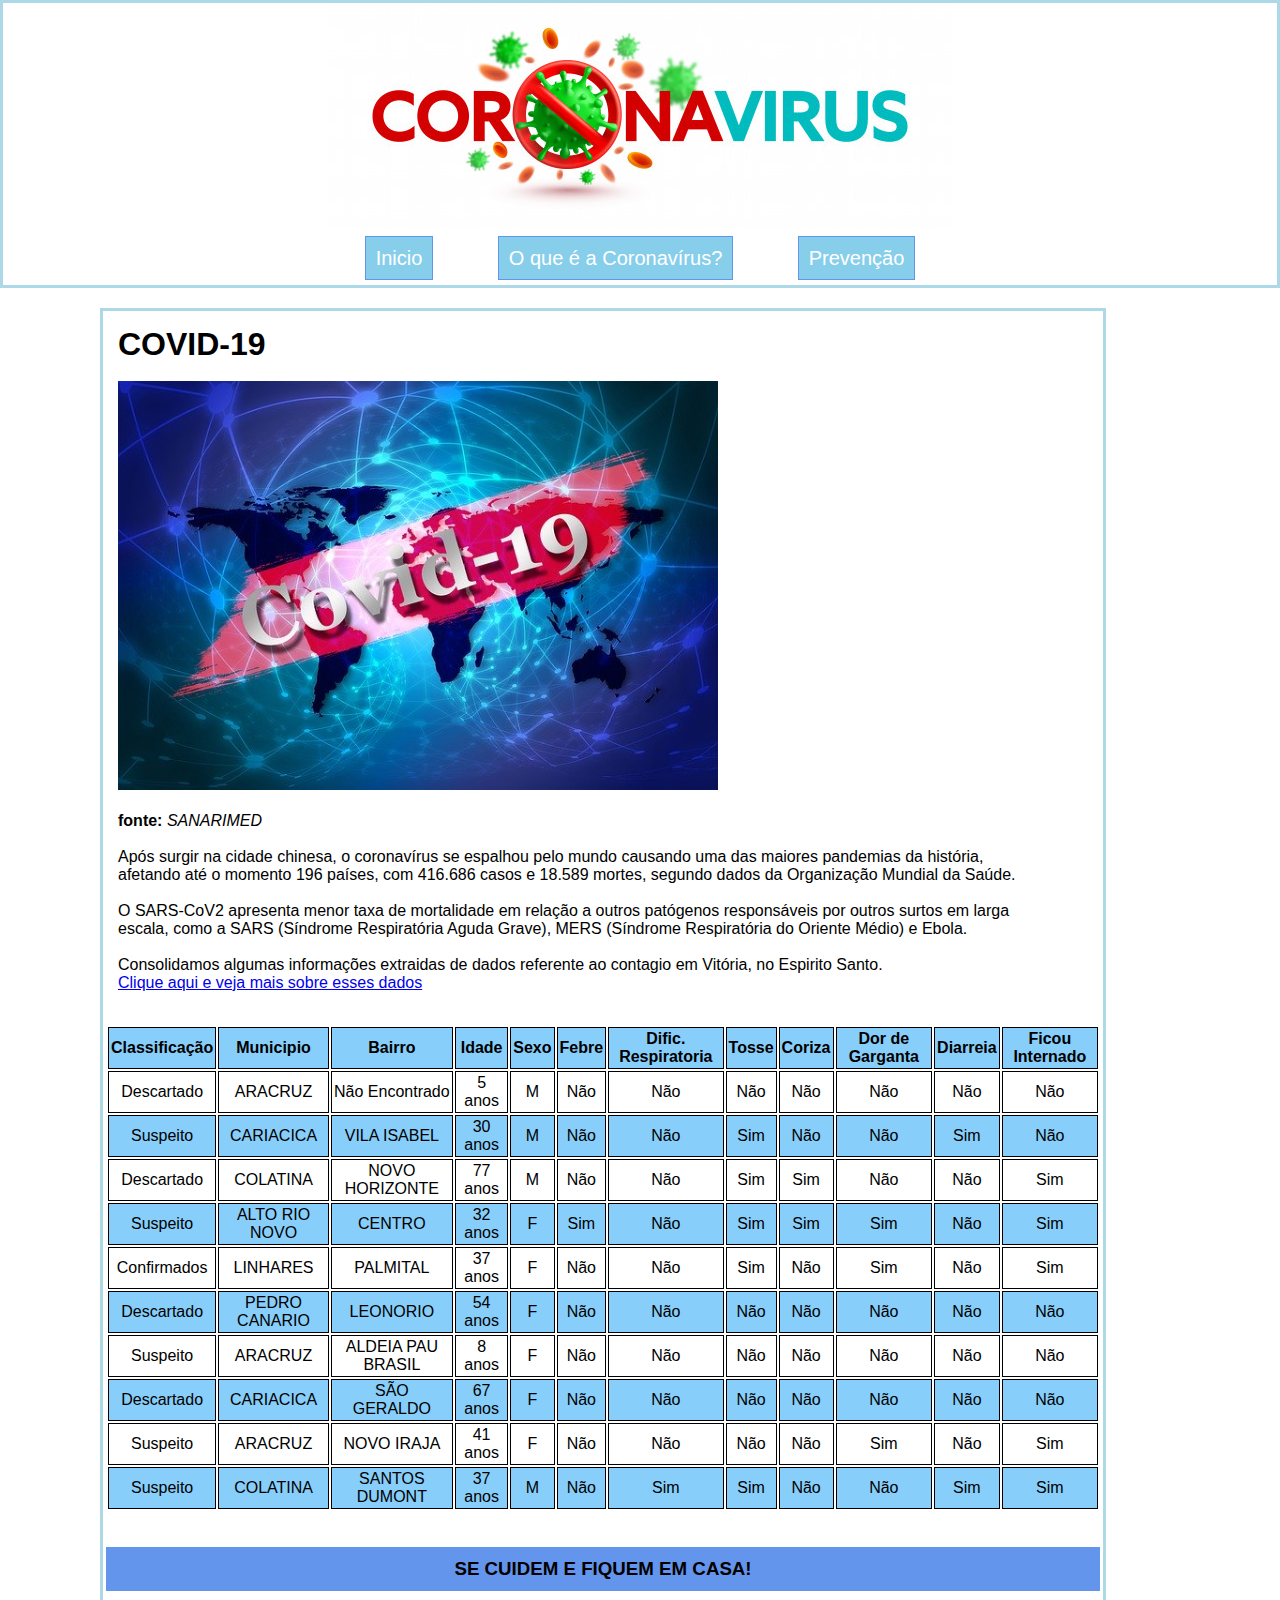
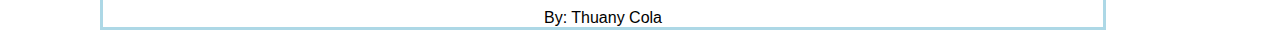
<file: index.html>
<!DOCTYPE html>
<html lang="pt-br">

<head>
    <meta charset="UTF-8">
    <link rel="stylesheet" href="css/estilo.css">
    <meta name="viewport" content="width=device-width, initial-scale=1.0">
    <title>Covid - 19</title>
</head>

<body>

    <div id="cabecalho">

        <div id="banner">
            <img src="img/banner covid 3.jpg">
        </div>

        <div id="menu">
            <a class="link-menu" href="index.html">Inicio</a>
            <a class="link-menu" href="o que e o covid.html">O que é a Coronavírus?</a>
            <a class="link-menu" href="prevencoes.html">Prevenção</a>
        </div>

    </div>

    <div id="principal">
        <div id="postagem">

            <h1>COVID-19</h1><br>
            <img width="600px" src="img/covid 19 icon.jpg"><br><br>
            <p><strong>fonte: </strong><i>SANARIMED</i></p><br>
            <p> Após surgir na cidade chinesa, o coronavírus se espalhou pelo mundo causando uma das maiores pandemias
                da história, afetando até o momento 196 países, com 416.686 casos e 18.589 mortes, segundo dados da
                Organização Mundial da Saúde.
            </p>
            <br>
            <p>
                O SARS-CoV2 apresenta menor taxa de mortalidade em relação a outros patógenos responsáveis por outros
                surtos em larga escala, como a SARS (Síndrome Respiratória Aguda Grave), MERS (Síndrome Respiratória do
                Oriente Médio) e Ebola.
            </p>
            <br>
            <p>Consolidamos algumas informações extraidas de dados referente ao contagio em Vitória, no Espirito Santo.
            </p>
            <a class="link-lateral" href="https://bi.static.es.gov.br/covid19/MICRODADOS.csv" target="_blank">Clique aqui e veja mais sobre esses dados</a></p><br>
        </div>

        <div id="tabela">
            <div class="table">
                <table>
                    <thead>
                        <tr>
                            <th>Classificação</th>
                            <th>Municipio</th>
                            <th>Bairro</th>
                            <th>Idade</th>
                            <th>Sexo</th>
                            <th>Febre</th>
                            <th>Dific. Respiratoria</th>
                            <th>Tosse</th>
                            <th>Coriza</th>
                            <th>Dor de Garganta</th>
                            <th>Diarreia</th>
                            <th>Ficou Internado</th>
                        </tr>
                    </thead>
                    <tbody>
                        <tr>
                            <td>Descartado</td>
                            <td>ARACRUZ</td>
                            <td>Não Encontrado</td>
                            <td>5 anos</td>
                            <td>M</td>
                            <td>Não</td>
                            <td>Não</td>
                            <td>Não</td>
                            <td>Não</td>
                            <td>Não</td>
                            <td>Não</td>
                            <td>Não</td>
                        <tr>
                            <td>Suspeito</td>
                            <td>CARIACICA</td>
                            <td>VILA ISABEL</td>
                            <td>30 anos</td>
                            <td>M</td>
                            <td>Não</td>
                            <td>Não</td>
                            <td>Sim</td>
                            <td>Não</td>
                            <td>Não</td>
                            <td>Sim</td>
                            <td>Não</td>
                        </tr>
                        <tr>
                            <td>Descartado</td>
                            <td>COLATINA</td>
                            <td>NOVO HORIZONTE</td>
                            <td>77 anos</td>
                            <td>M</td>
                            <td>Não</td>
                            <td>Não</td>
                            <td>Sim</td>
                            <td>Sim</td>
                            <td>Não</td>
                            <td>Não</td>
                            <td>Sim</td>
                        </tr>
                        <tr>
                            <td>Suspeito</td>
                            <td>ALTO RIO NOVO</td>
                            <td>CENTRO</td>
                            <td>32 anos</td>
                            <td>F</td>
                            <td>Sim</td>
                            <td>Não</td>
                            <td>Sim</td>
                            <td>Sim</td>
                            <td>Sim</td>
                            <td>Não</td>
                            <td>Sim</td>
                        </tr>
                        <tr>
                            <td>Confirmados</td>
                            <td>LINHARES</td>
                            <td>PALMITAL</td>
                            <td>37 anos</td>
                            <td>F</td>
                            <td>Não</td>
                            <td>Não</td>
                            <td>Sim</td>
                            <td>Não</td>
                            <td>Sim</td>
                            <td>Não</td>
                            <td>Sim</td>
                        </tr>
                        <tr>
                            <td>Descartado</td>
                            <td>PEDRO CANARIO</td>
                            <td>LEONORIO</td>
                            <td>54 anos</td>
                            <td>F</td>
                            <td>Não</td>
                            <td>Não</td>
                            <td>Não</td>
                            <td>Não</td>
                            <td>Não</td>
                            <td>Não</td>
                            <td>Não</td>
                        </tr>
                        <tr>
                            <td>Suspeito</td>
                            <td>ARACRUZ</td>
                            <td>ALDEIA PAU BRASIL</td>
                            <td>8 anos</td>
                            <td>F</td>
                            <td>Não</td>
                            <td>Não</td>
                            <td>Não</td>
                            <td>Não</td>
                            <td>Não</td>
                            <td>Não</td>
                            <td>Não</td>
                        </tr>
                        <tr>
                            <td>Descartado</td>
                            <td>CARIACICA</td>
                            <td>SÃO GERALDO</td>
                            <td>67 anos</td>
                            <td>F</td>
                            <td>Não</td>
                            <td>Não</td>
                            <td>Não</td>
                            <td>Não</td>
                            <td>Não</td>
                            <td>Não</td>
                            <td>Não</td>
                        </tr>
                        <tr>
                            <td>Suspeito</td>
                            <td>ARACRUZ</td>
                            <td>NOVO IRAJA</td>
                            <td>41 anos</td>
                            <td>F</td>
                            <td>Não</td>
                            <td>Não</td>
                            <td>Não</td>
                            <td>Não</td>
                            <td>Sim</td>
                            <td>Não</td>
                            <td>Sim</td>
                        </tr>
                        <tr>
                            <td>Suspeito</td>
                            <td>COLATINA</td>
                            <td>SANTOS DUMONT</td>
                            <td>37 anos</td>
                            <td>M</td>
                            <td>Não</td>
                            <td>Sim</td>
                            <td>Sim</td>
                            <td>Não</td>
                            <td>Não</td>
                            <td>Sim</td>
                            <td>Sim</td>
                        </tr>
                        </tr>
                    </tbody>
                </table>
                <br>
                <br>

                <div id="rodape">
                    <h3>SE CUIDEM E FIQUEM EM CASA!</h3>
                </div><br>
                <footer>
                    <article>By: Thuany Cola
                  </footer> 
                </div>

</body>

</html>
</file>
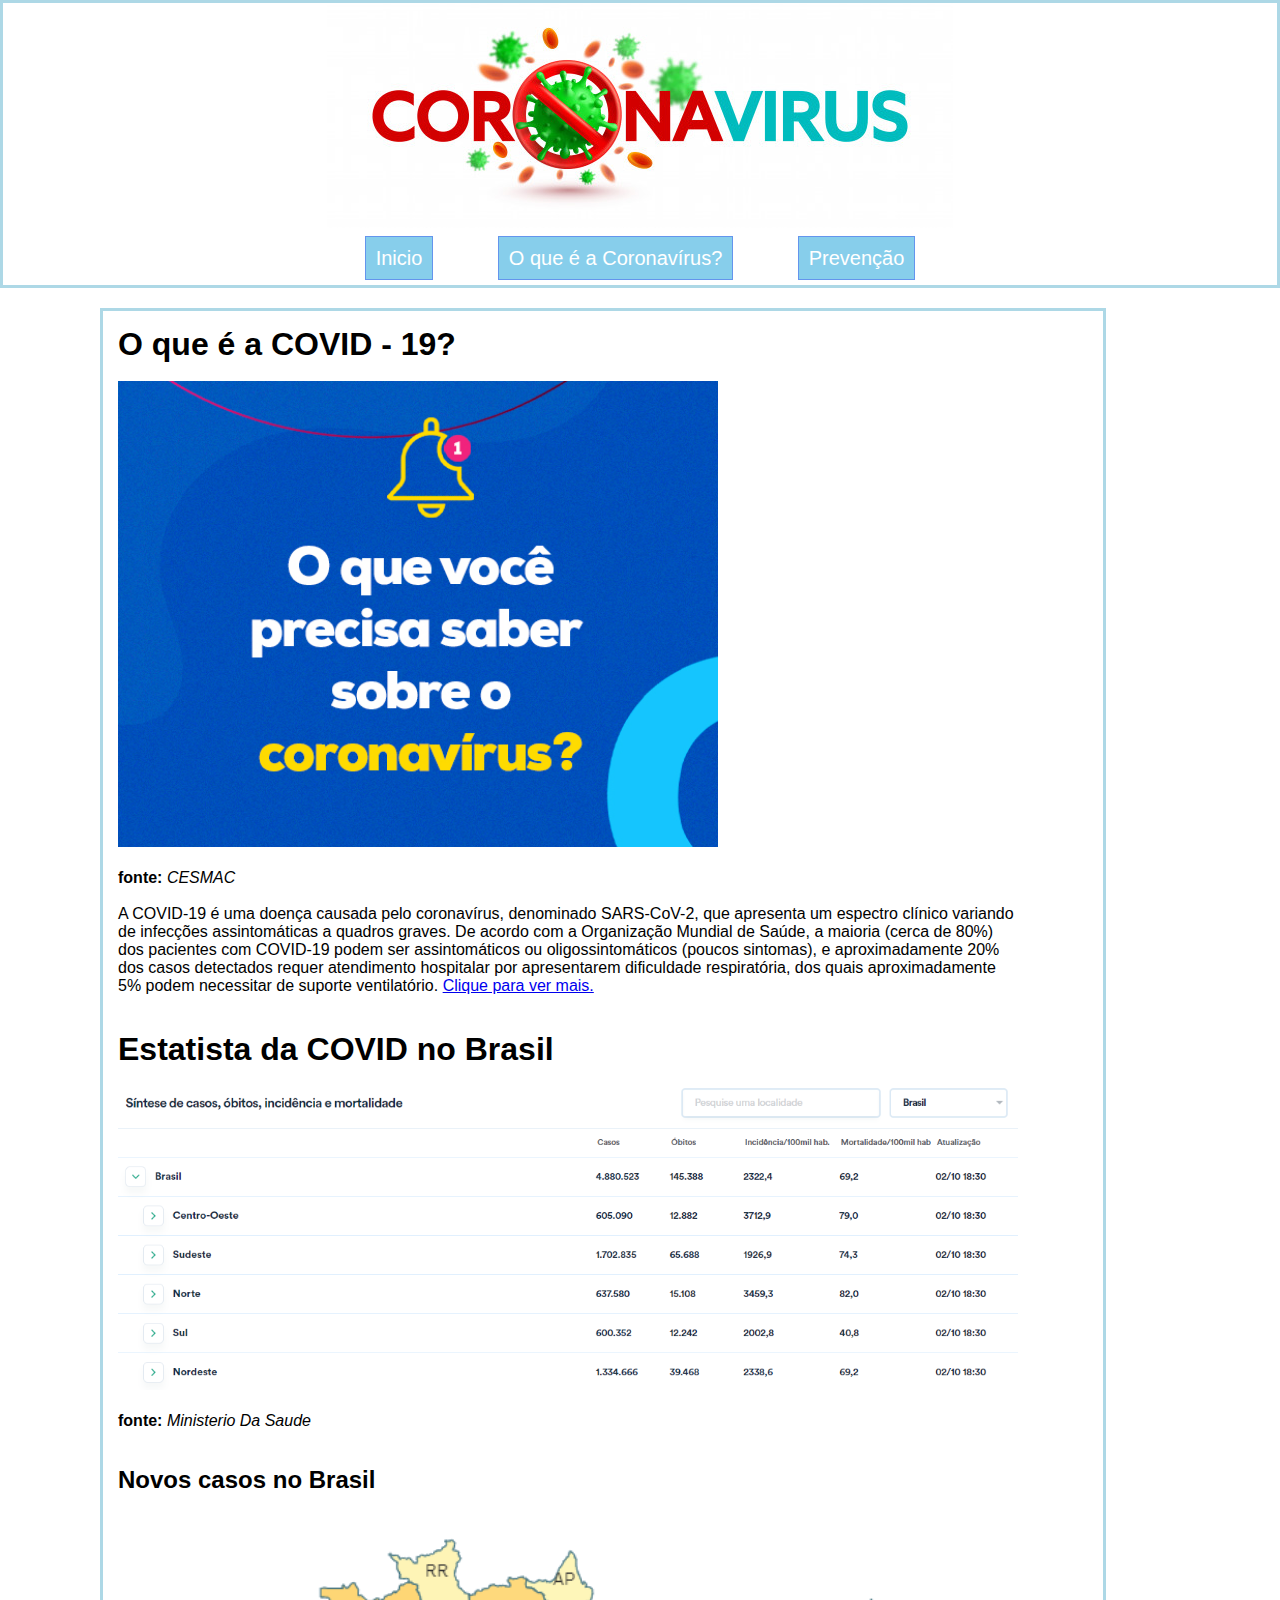
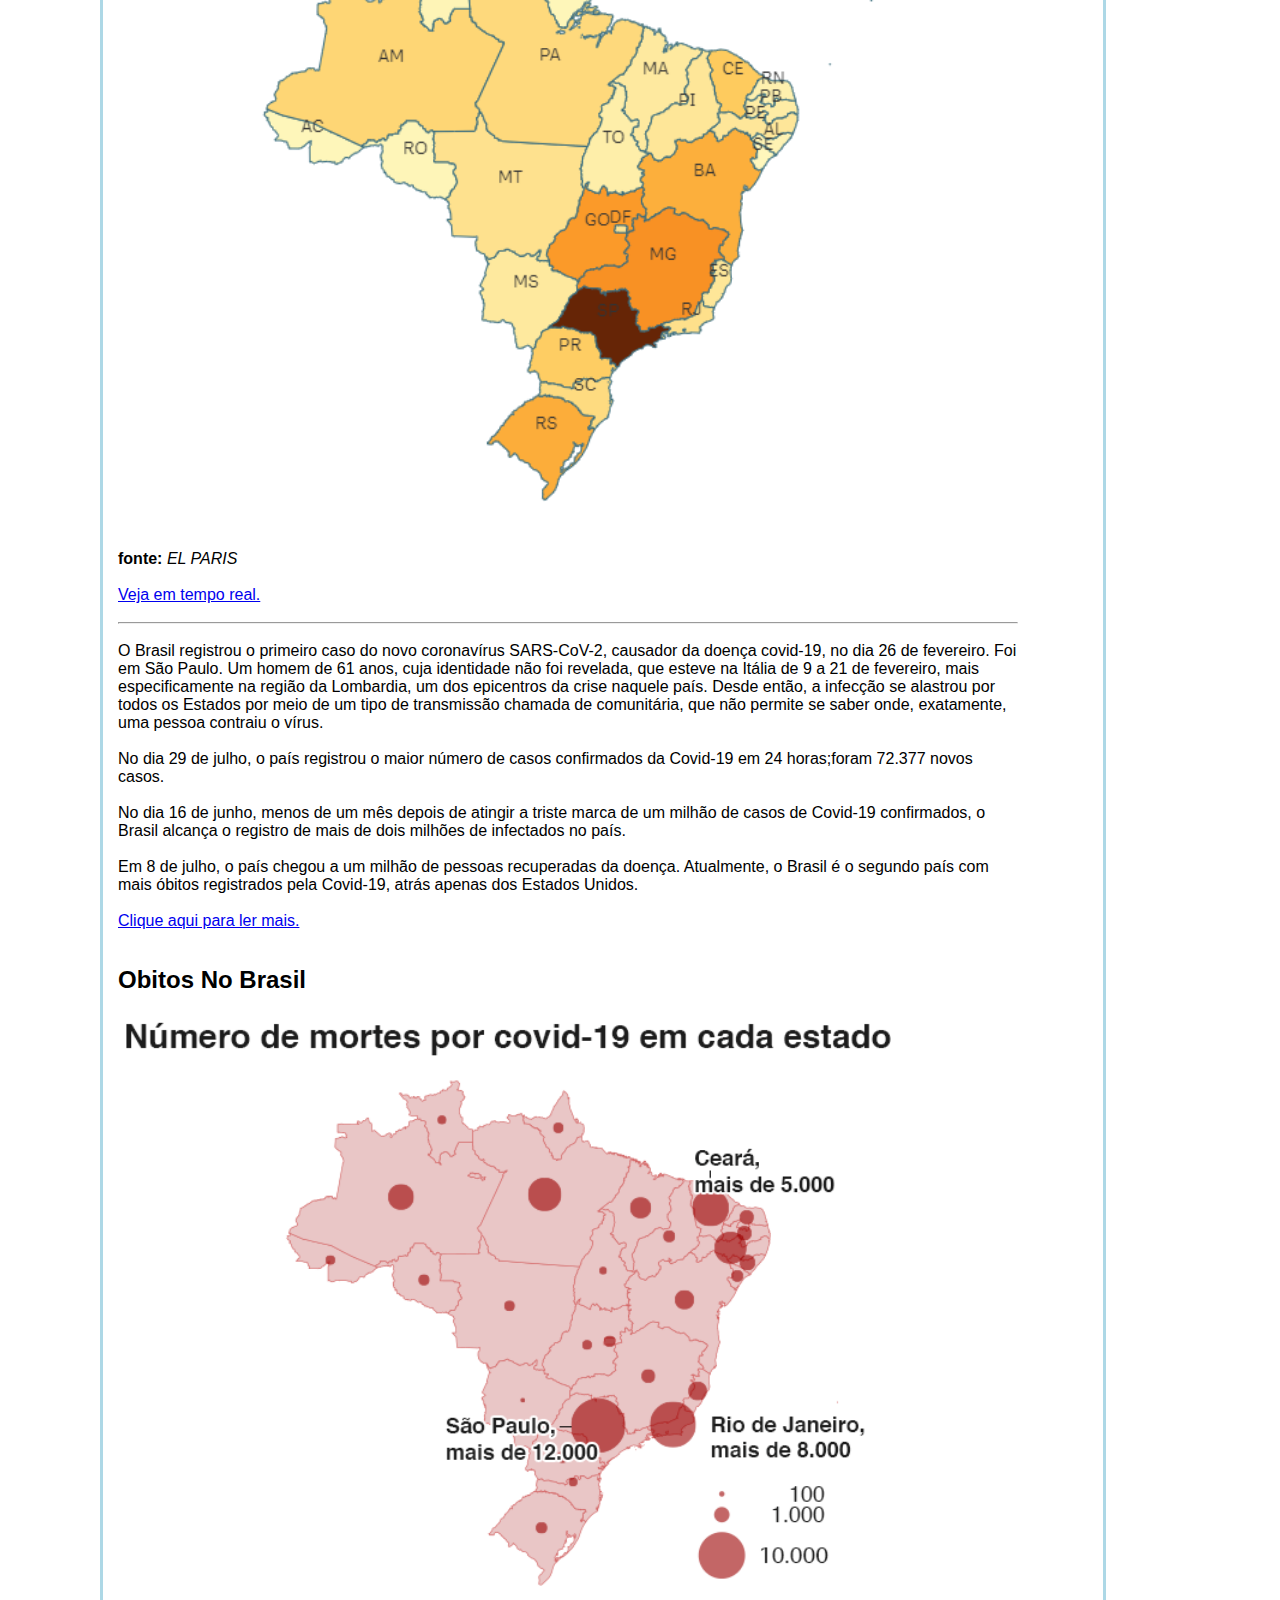
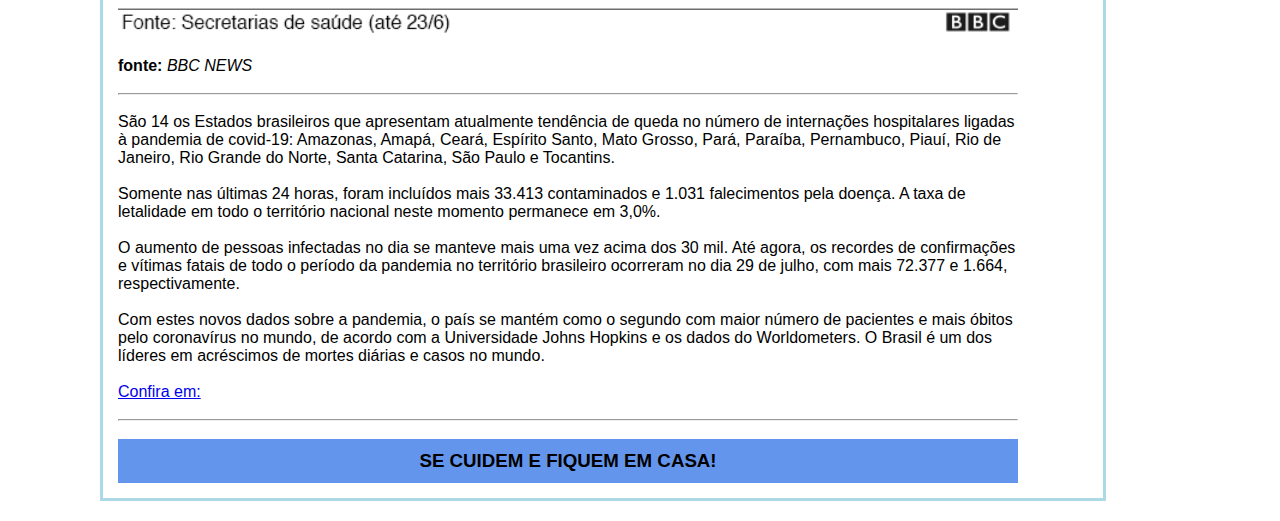
<file: o que e o covid.html>
<!DOCTYPE html>
<html lang="pt-br">

<head>
    <meta charset="UTF-8">
    <link rel="stylesheet" href="css/estilo.css">
    <meta name="viewport" content="width=device-width, initial-scale=1.0">
    <title>Covid - 19</title>
</head>

<body>

    <div id="cabecalho">
        <div id="banner">
            <img src="img/banner covid 3.jpg">
        </div>

        <div id="menu">
            <a class="link-menu" href="index.html">Inicio</a>
            <a class="link-menu" href="o que e o covid.html">O que é a Coronavírus?</a>
            <a class="link-menu" href="prevencoes.html">Prevenção</a>
        </div>
    </div>
    <div id="principal">
        <div id="postagem">

            <!-- AREA DE POSTAGEM -->
            <h1>O que é a COVID - 19?</h1><br>
            <img width="600px" src="img/covid o que precisa saber.jpg"><br><br>
            <p><strong>fonte: </strong><i>CESMAC</i></p><br>
            <p>A COVID-19 é uma doença causada pelo coronavírus, denominado SARS-CoV-2, que apresenta um espectro
                clínico variando de infecções assintomáticas a quadros graves. De acordo com a Organização Mundial de
                Saúde, a maioria (cerca de 80%) dos pacientes com COVID-19 podem ser assintomáticos ou
                oligossintomáticos (poucos sintomas), e aproximadamente 20% dos casos detectados requer atendimento
                hospitalar por apresentarem dificuldade respiratória, dos quais aproximadamente 5% podem necessitar de
                suporte ventilatório.
                <a class="link-lateral" href="https://coronavirus.saude.gov.br/sobre-a-doenca" target="_blank">Clique
                    para ver mais.</a></p><br><br>


            <h1>Estatista da COVID no Brasil</h1><br>
            <img width="900px" src="img/dados covid.PNG"><br><br>
            <p><strong>fonte: </strong><i>Ministerio Da Saude</i></p><br><br>


            <h2>Novos casos no Brasil</h2><br>
            <img width="900px" src="img/casos-novos.png"><br><br>
            <p><strong>fonte: </strong><i>EL PARIS</i></p><br>
            <a class="link-lateral" href="https://covid.saude.gov.br/" target="_blank"> Veja em tempo real.</h2><br>
            </a><br>
            <hr><br>

            <p> O Brasil registrou o primeiro caso do novo coronavírus SARS-CoV-2, causador da doença covid-19, no dia
                26
                de fevereiro. Foi em São Paulo. Um homem de 61 anos, cuja identidade não foi revelada, que esteve na
                Itália de 9 a 21 de fevereiro, mais especificamente na região da Lombardia, um dos epicentros da crise
                naquele país. Desde então, a infecção se alastrou por todos os Estados por meio de um tipo de
                transmissão chamada de comunitária, que não permite se saber onde, exatamente, uma pessoa contraiu o
                vírus.</p><br>
            <p> No dia 29 de julho, o país registrou o maior número de casos confirmados da Covid-19 em 24 horas;foram
                72.377 novos casos.</p><br>
            <p>No dia 16 de junho, menos de um mês depois de atingir a triste marca de um milhão de casos de Covid-19
                confirmados, o Brasil alcança o registro de mais de dois milhões de infectados no país. </p><br>
            <p>Em 8 de julho, o país chegou a um milhão de pessoas recuperadas da doença. Atualmente, o Brasil é o
                segundo
                país com mais óbitos registrados pela Covid-19, atrás apenas dos Estados Unidos.</p><br>
            <a class="link-lateral"
                href="https://brasil.elpais.com/ciencia/2020-07-23/evolucao-dos-casos-de-coronavirus-no-brasil.html"
                target="_blank">Clique aqui para ler mais.</a>
            <br>
            <br>
            <br>
            <h2>Obitos No Brasil</h2><br>
            <img width="900px" src="img/mapa brasil.png"><br><br>
            <p><strong>fonte: </strong><i>BBC NEWS</i></p>

            </a><br>
            <hr><br>

            <p>São 14 os Estados brasileiros que apresentam atualmente tendência de queda no número de internações
                hospitalares ligadas à pandemia de covid-19: Amazonas, Amapá, Ceará, Espírito Santo, Mato Grosso, Pará,
                Paraíba, Pernambuco, Piauí, Rio de Janeiro, Rio Grande do Norte, Santa Catarina, São Paulo e Tocantins.
            </p><br>
            <p>Somente nas últimas 24 horas, foram incluídos mais 33.413 contaminados e 1.031 falecimentos pela doença.
                A taxa de letalidade em todo o território nacional neste momento permanece em 3,0%.</p><br>
            <p>O aumento de pessoas infectadas no dia se manteve mais uma vez acima dos 30 mil. Até agora, os recordes
                de confirmações e vítimas fatais de todo o período da pandemia no território brasileiro ocorreram no dia
                29 de julho, com mais 72.377 e 1.664, respectivamente.</p><br>
            <p>Com estes novos dados sobre a pandemia, o país se mantém como o segundo com maior número de pacientes e
                mais óbitos pelo coronavírus no mundo, de acordo com a Universidade Johns Hopkins e os dados do
                Worldometers. O Brasil é um dos líderes em acréscimos de mortes diárias e casos no mundo.</p><br>
            <a class="link-lateral" href="https://www.bbc.com/portuguese/brasil-53155754"target="_blank">Confira em:</a>
            <br>
            <br>
            <hr><br>
            <div id="rodape">
                <footer>
                    <h3>SE CUIDEM E FIQUEM EM CASA!</h3>
                </footer>
            </div>


</body>

</html>
</file>
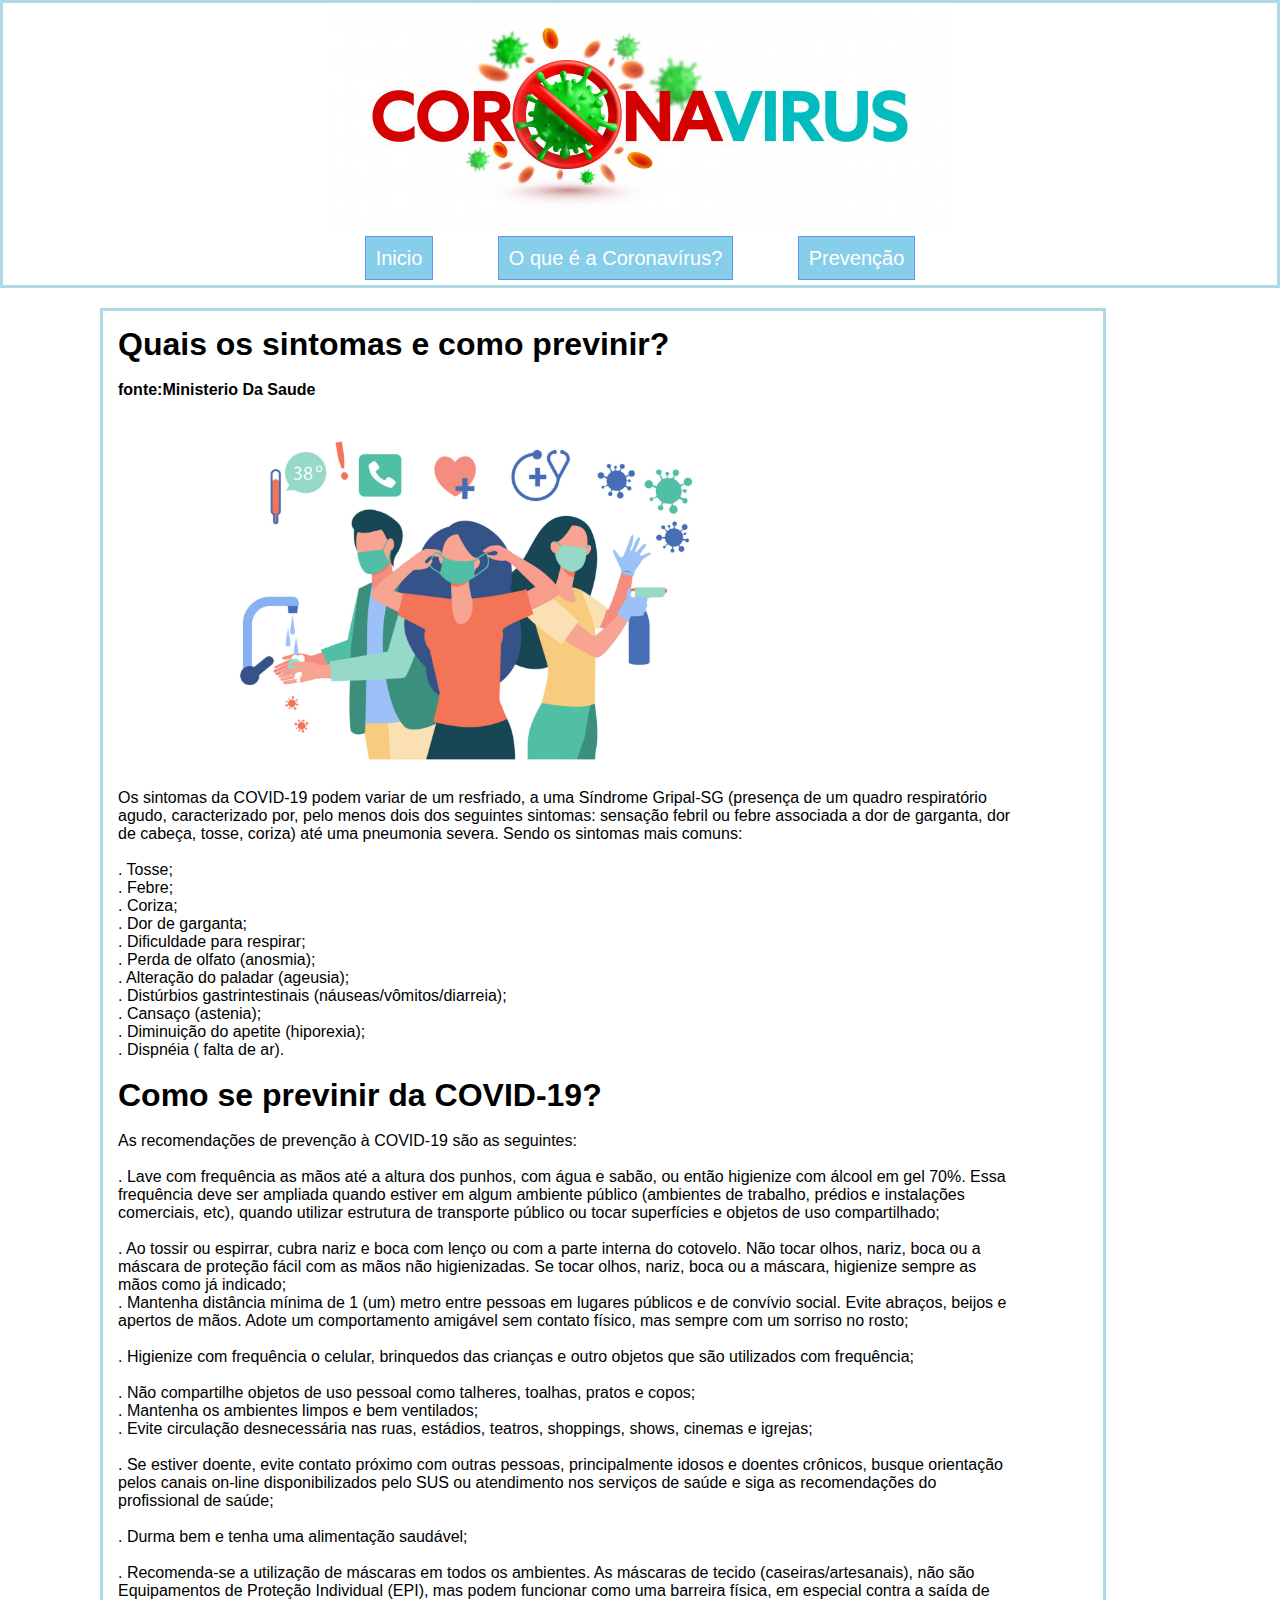
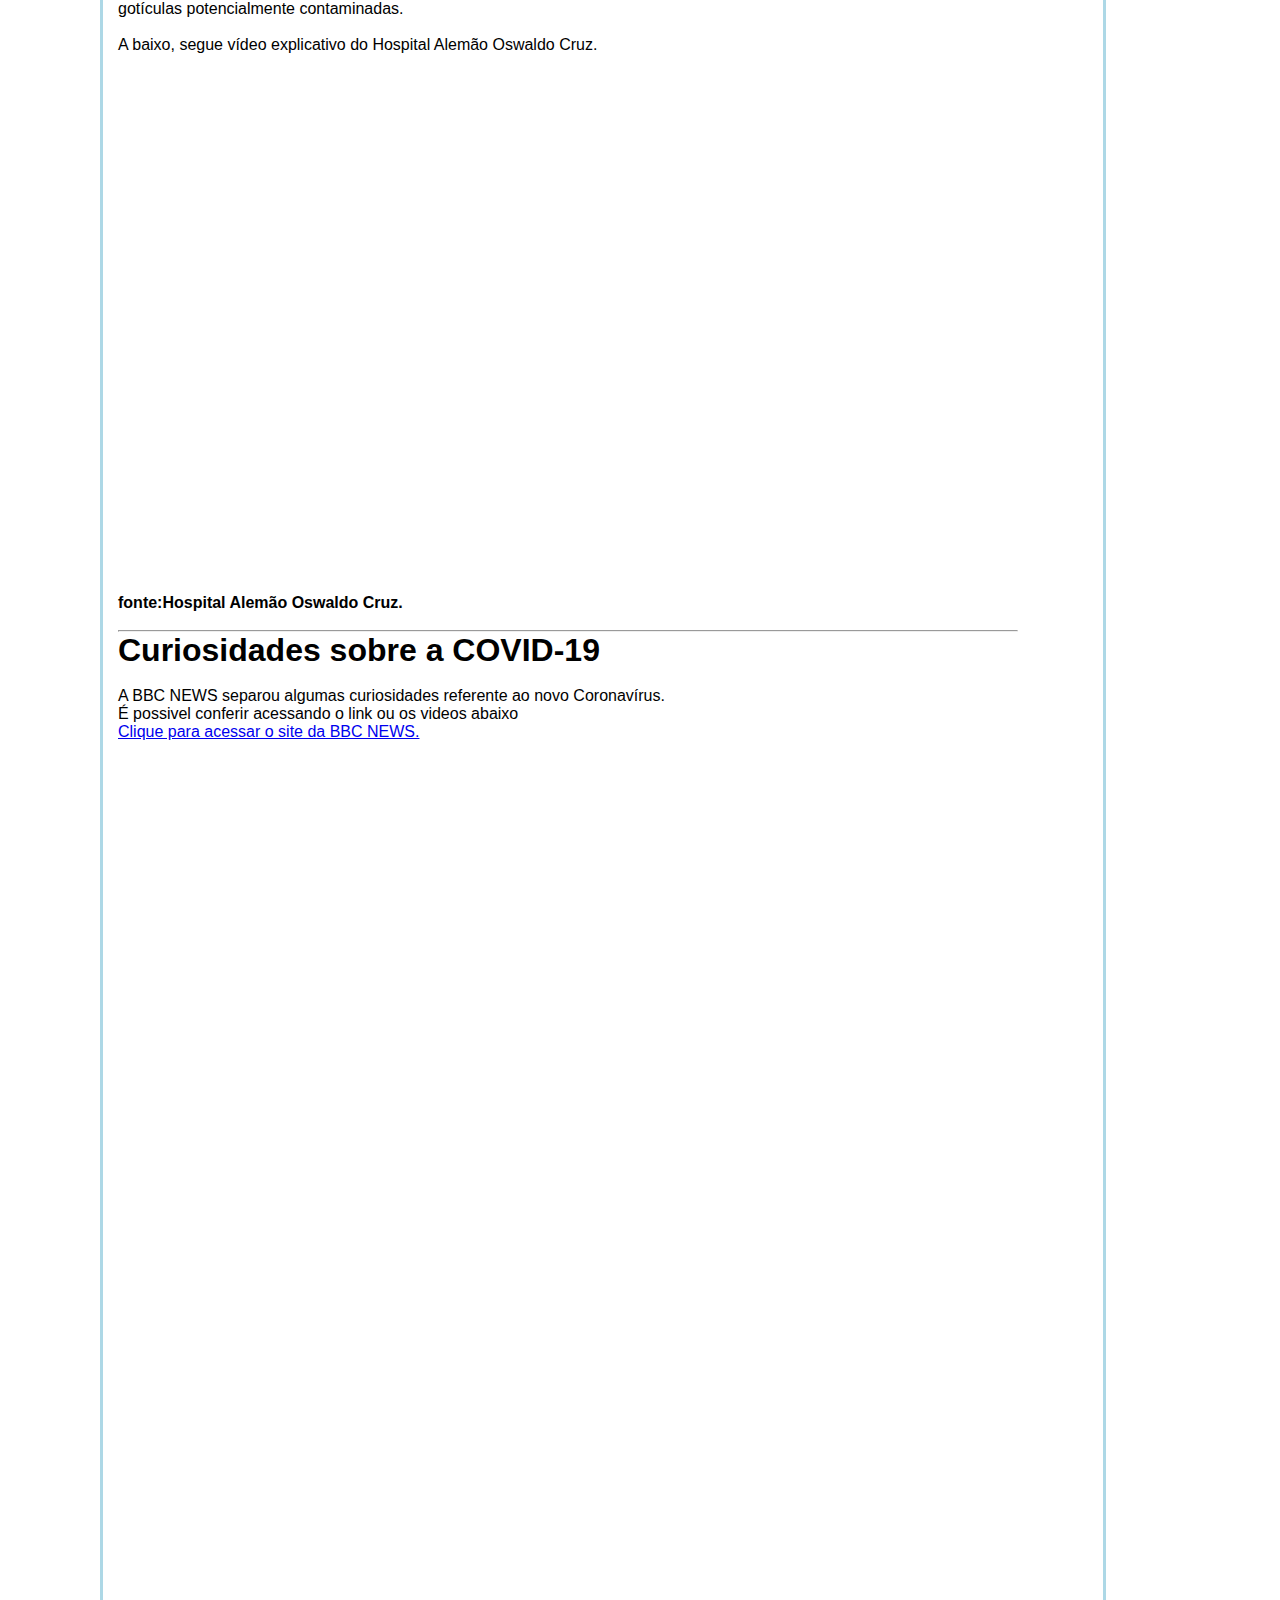
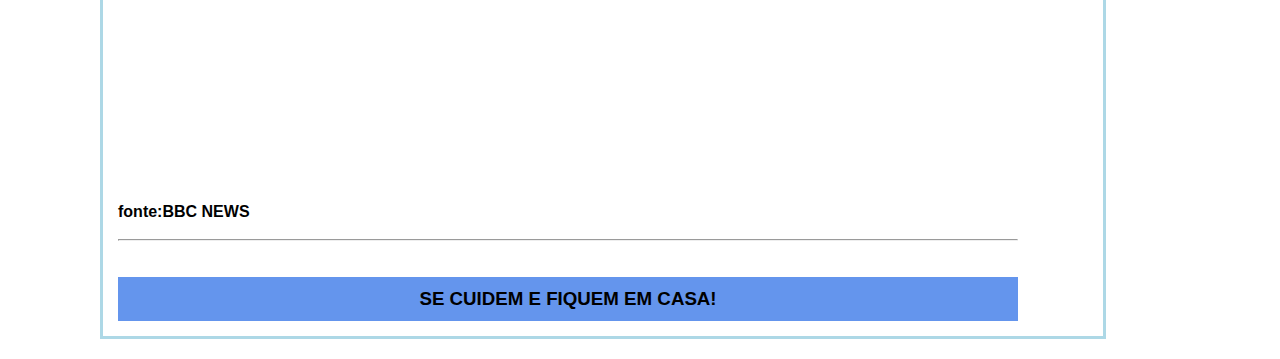
<file: prevencoes.html>
<!DOCTYPE html>
<html lang="pt-br">

<head>
    <meta charset="UTF-8">
    <link rel="stylesheet" href="css/estilo.css">
    <meta name="viewport" content="width=device-width, initial-scale=1.0">
    <title>Covid - 19</title>
</head>

<body>

    <div id="cabecalho">
        <div id="banner">
            <img src="img/banner covid 3.jpg">
        </div>

        <div id="menu">
            <a class="link-menu" href="index.html">Inicio</a>
            <a class="link-menu" href="o que e o covid.html">O que é a Coronavírus?</a>
            <a class="link-menu" href="prevencoes.html">Prevenção</a>
        </div>
    </div>

    <div id="principal">
        <div id="postagem">

            <h1>Quais os sintomas e como previnir?</h1><br>
            <h4><strong>fonte:</strong>Ministerio Da Saude</h4><br>
            <img width="700" src="img/covid prevensao.jpg"><br><br>
            <P>Os sintomas da COVID-19 podem variar de um resfriado, a uma Síndrome Gripal-SG (presença de um quadro
                respiratório agudo, caracterizado por, pelo menos dois dos seguintes sintomas: sensação febril ou febre
                associada a dor de garganta, dor de cabeça, tosse, coriza) até uma pneumonia severa. Sendo os sintomas
                mais comuns:</P> <br>

            <p>
                . Tosse; <br>
                . Febre; <br>
                . Coriza; <br>
                . Dor de garganta; <br>
                . Dificuldade para respirar; <br>
                . Perda de olfato (anosmia); <br>
                . Alteração do paladar (ageusia); <br>
                . Distúrbios gastrintestinais (náuseas/vômitos/diarreia); <br>
                . Cansaço (astenia); <br>
                . Diminuição do apetite (hiporexia); <br>
                . Dispnéia ( falta de ar). <br>
            </p>

            <br>

            <h1>Como se previnir da COVID-19?</h1><br>
            <p>As recomendações de prevenção à COVID-19 são as seguintes:</p><br>

            <p>
                . Lave com frequência as mãos até a altura dos punhos, com água e sabão, ou então higienize com álcool
                em gel 70%. Essa frequência deve ser ampliada quando estiver em algum ambiente público (ambientes de
                trabalho, prédios e instalações comerciais, etc), quando utilizar estrutura de transporte público ou
                tocar superfícies e objetos de uso compartilhado; </p><br>

            <p> . Ao tossir ou espirrar, cubra nariz e boca com lenço ou com a parte interna do cotovelo.
                Não tocar olhos, nariz, boca ou a máscara de proteção fácil com as mãos não higienizadas.
                Se tocar olhos, nariz, boca ou a máscara, higienize sempre as mãos como já indicado; <br>
                . Mantenha distância mínima de 1 (um) metro entre pessoas em lugares públicos e de convívio social.
                Evite abraços, beijos e apertos de mãos. Adote um comportamento amigável sem contato físico, mas sempre
                com um sorriso no rosto; </p><br>
            <p> . Higienize com frequência o celular, brinquedos das crianças e outro objetos que são utilizados com
                frequência;</p><br>
            <p> . Não compartilhe objetos de uso pessoal como talheres, toalhas, pratos e copos; <br>
                . Mantenha os ambientes limpos e bem ventilados; <br>
            <p> . Evite circulação desnecessária nas ruas, estádios, teatros, shoppings, shows, cinemas e igrejas;</p>
            <br>
            <p> . Se estiver doente, evite contato próximo com outras pessoas, principalmente idosos e doentes crônicos,
                busque orientação pelos canais on-line disponibilizados pelo SUS ou atendimento nos serviços de saúde e
                siga as recomendações do profissional de saúde;</p><br>
            <p> . Durma bem e tenha uma alimentação saudável;</p><br>
            <p> . Recomenda-se a utilização de máscaras em todos os ambientes. As máscaras de tecido
                (caseiras/artesanais), não são Equipamentos de Proteção Individual (EPI), mas podem funcionar como uma
                barreira física, em especial contra a saída de gotículas potencialmente contaminadas.</p><br>

            <p>A baixo, segue vídeo explicativo do Hospital Alemão Oswaldo Cruz.</p>
            <br>

            <iframe width="900" height="500" src="https://www.youtube.com/embed/0bouXxKuQJg" frameborder="0"
                allow="accelerometer; autoplay; clipboard-write; encrypted-media; gyroscope; picture-in-picture"
                allowfullscreen>
            </iframe><br><br>
            <h4><strong>fonte:</strong>Hospital Alemão Oswaldo Cruz.</h4><br>
            <hr>

            <h1>Curiosidades sobre a COVID-19</h1><br>

            <p>A BBC NEWS separou algumas curiosidades referente ao novo Coronavírus.</p>
            <p>É possivel conferir acessando o link ou os videos abaixo</p>
            <a class="link-lateral" href="https://www.bbc.com/portuguese/internacional-51394578" target="_blank">
                Clique para acessar o site da BBC NEWS.</a></p><br>
            <iframe width="900" height="500" src="https://www.youtube.com/embed/ghTSBrGT9a4" frameborder="0"
                allow="accelerometer; autoplay; clipboard-write; encrypted-media; gyroscope; picture-in-picture"
                allowfullscreen></iframe><br><br>

            <iframe width="900" height="500" src="https://www.youtube.com/embed/oCD-jcxAKZs" frameborder="0"
                allow="accelerometer; autoplay; clipboard-write; encrypted-media; gyroscope; picture-in-picture"
                allowfullscreen></iframe><br><br>
            <h4><strong>fonte:</strong>BBC NEWS</h4><br>
            <hr><br><br>
            <div id="rodape">
                <footer>
                    <h3>SE CUIDEM E FIQUEM EM CASA!</h3>
                </footer>
            </div>

</body>

</html>
</file>
<file: css/estilo.css>
*{
	padding:0px;
	margin:0px;
}
body{
	font-size:1em;
	font-family:"Arial", helvetica, sans-serif;
	background: white;
}
#cabecalho{

    border: solid lightblue;
    padding-left: 10px;
    padding-right: 10px;
    text-align:center;
    
}
#menu{
    padding:15px;
    text-align:center;
}
#principal{
    width: 1000px;
    margin: 20px 100px;
    float: left;
    background:white;
    border: solid lightblue;
}
#postagem{
    background-color: white;
    width:900px;
    padding:15px;
    float: left;
    text-align:left;
}
#tabela{
    width:99,5%;
    text-align:center;
    border-collapse: collapse;
    margin: 0px 3px;
    
}
td, th{
    border: 1px solid black;
    border-collapse: collapse;
    padding: 2px;
}
th {
    background-color: lightskyblue;
    margin: 10px 40px;   
}
tr:nth-child(even){
    background-color: lightskyblue;
}
#rodape{
    background-color: cornflowerblue;
    text-align: center;
    line-height: 40px;
    height:40px;
    padding: 2px;
}
.link-menu{
    background-color:skyblue;
    color:white;
    text-decoration:none;
    margin:5px 30px;
    padding: 10px;
    font-size: 20px;
    width:500%;
    border: solid 1px cornflowerblue;
}
a:hover{
    background-color:lightblue;
    color: white;
    font-size: 20px;
}
</file>
